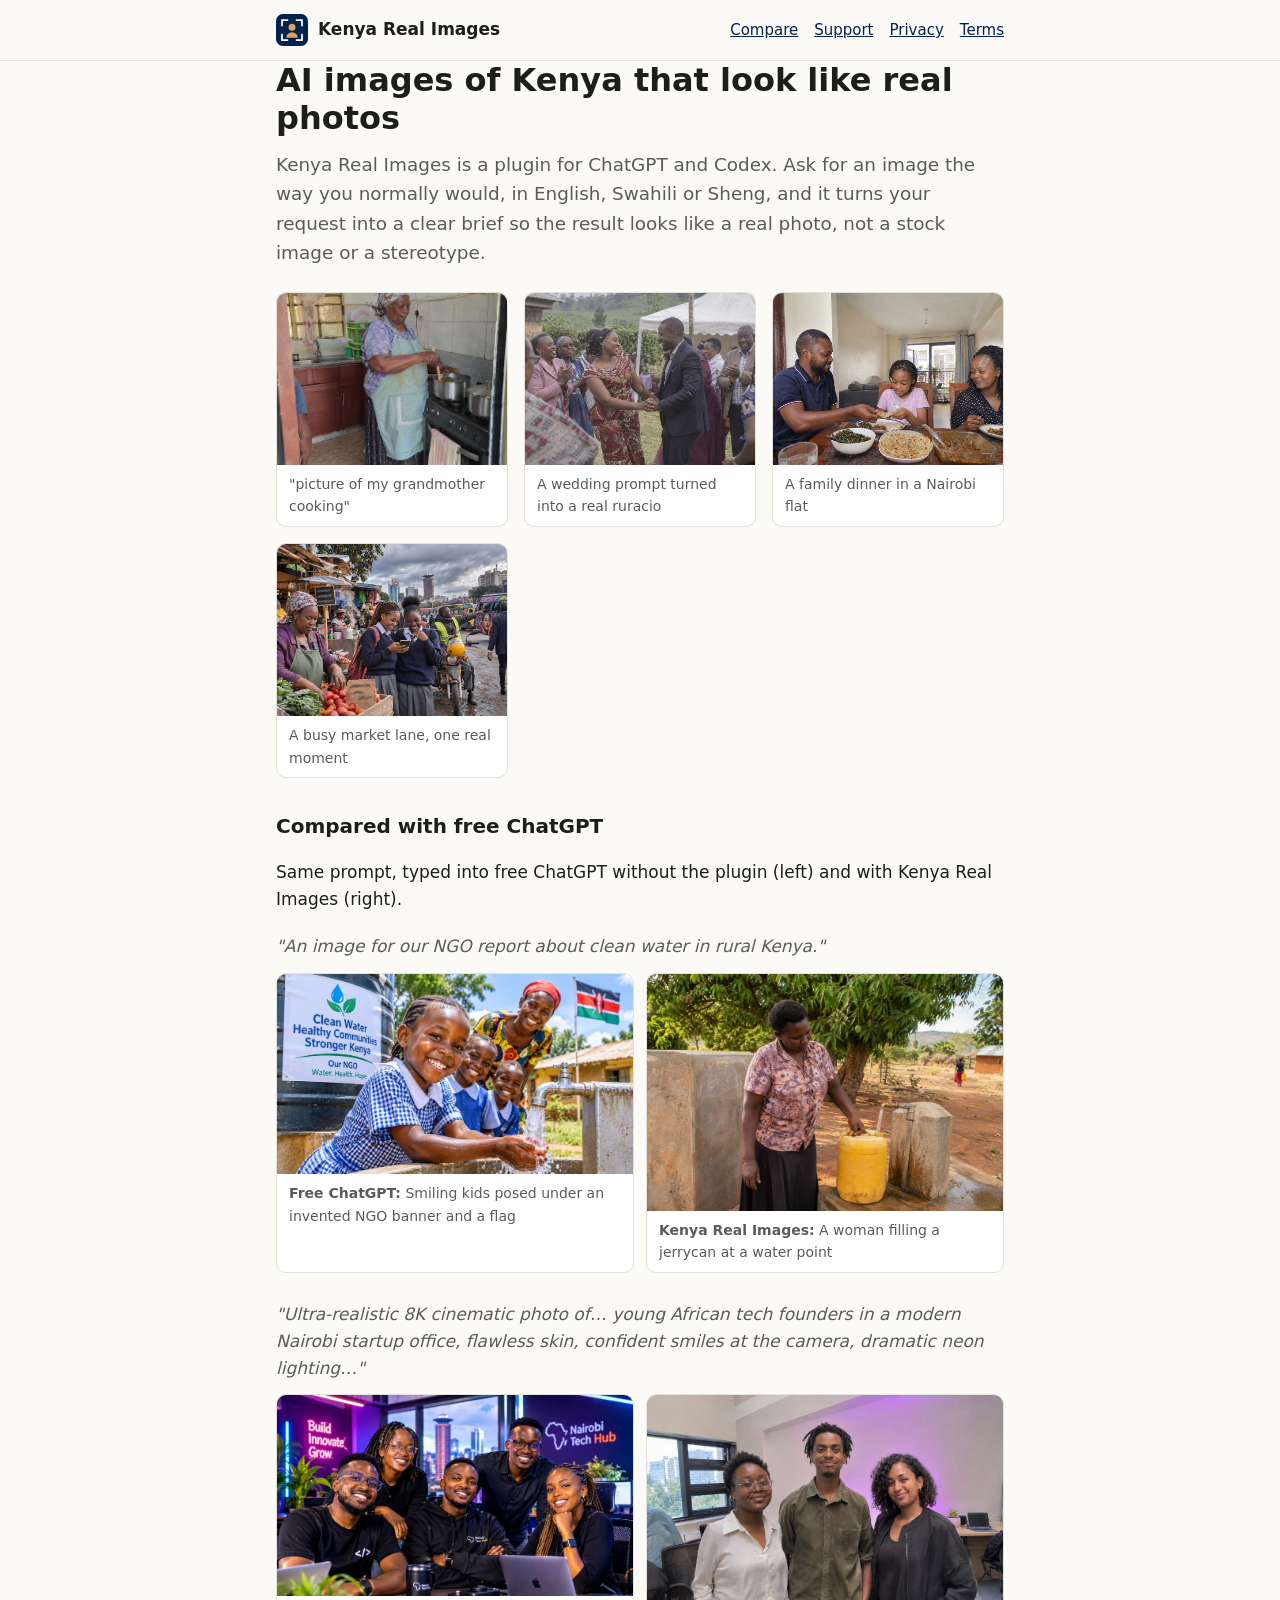
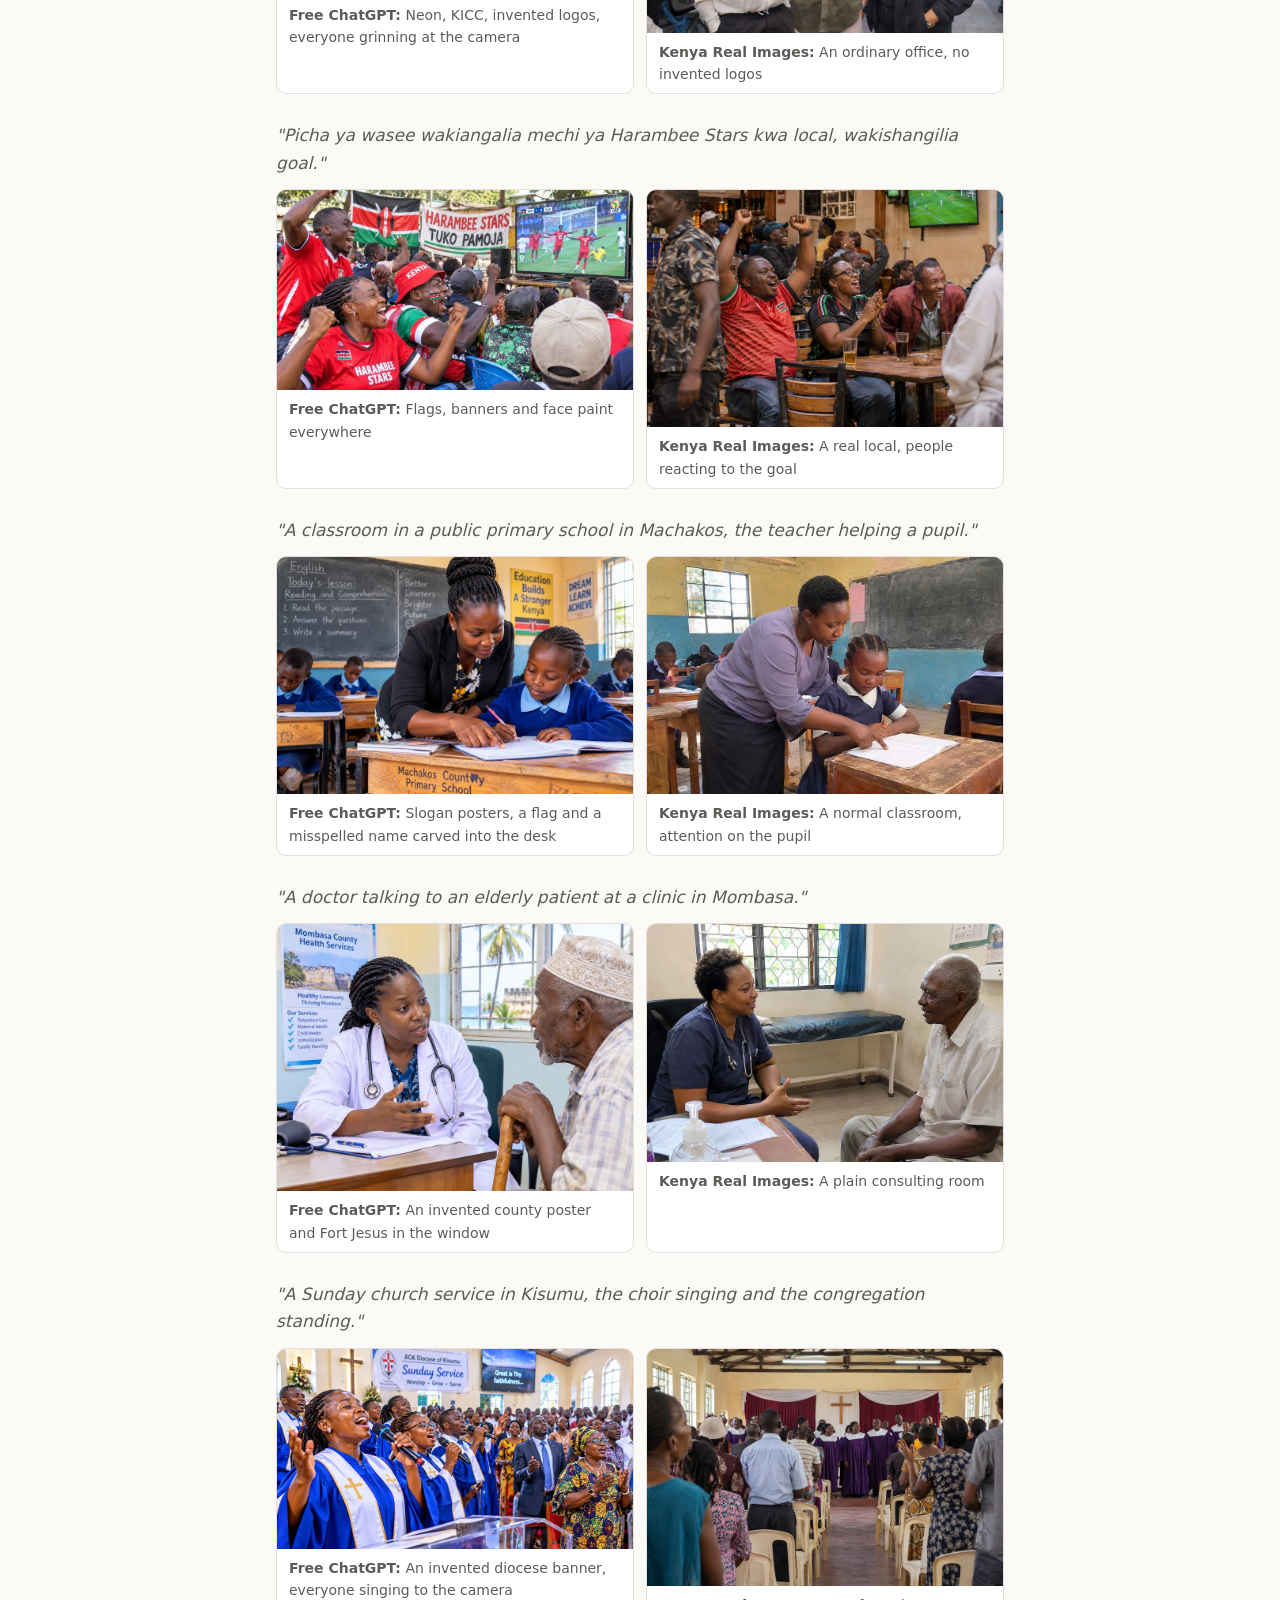
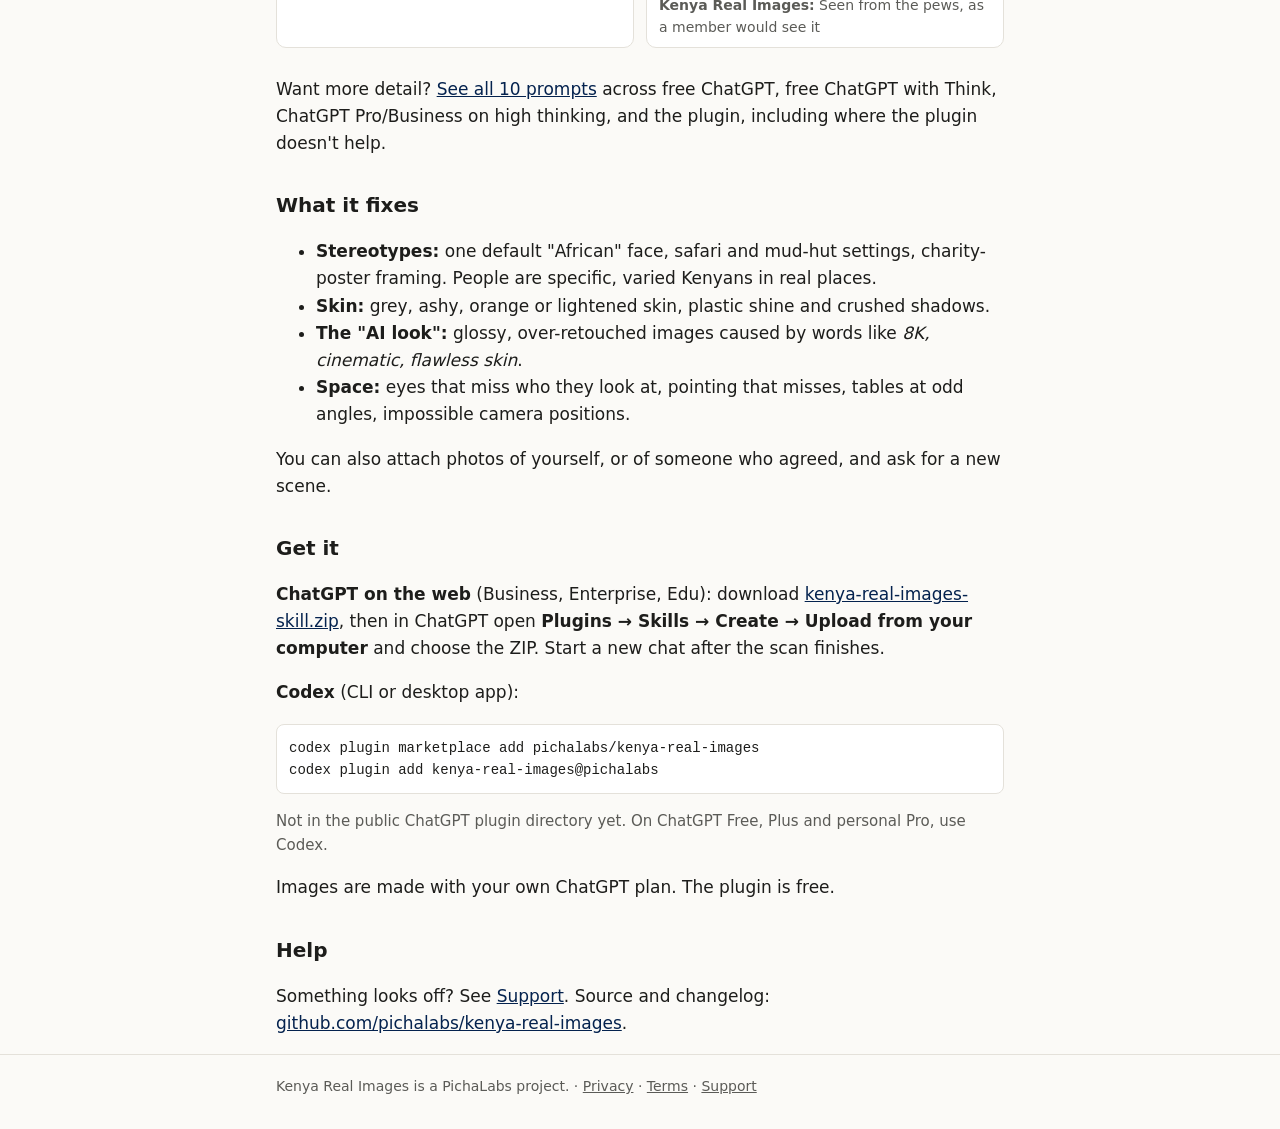
<file: docs/index.html>
<!doctype html>
<html lang="en">
<head>
<meta charset="utf-8">
<meta name="viewport" content="width=device-width, initial-scale=1">
<title>Kenya Real Images</title>
<meta name="description" content="A ChatGPT and Codex plugin that makes AI images of Kenyan people and places look like real photos, not stock images or stereotypes.">
<link rel="icon" href="favicon.png">
<link rel="stylesheet" href="style.css">
</head>
<body>
<header><div class="wrap">
  <a class="brand" href="./"><img src="logo.svg" alt="">Kenya Real Images</a>
  <nav><a href="compare.html">Compare</a><a href="support.html">Support</a><a href="privacy.html">Privacy</a><a href="terms.html">Terms</a></nav>
</div></header>
<main class="wrap">
  <h1>AI images of Kenya that look like real photos</h1>
  <p class="lead">Kenya Real Images is a plugin for ChatGPT and Codex. Ask for an image the way you normally would, in English, Swahili or Sheng, and it turns your request into a clear brief so the result looks like a real photo, not a stock image or a stereotype.</p>

  <div class="grid">
    <figure><img src="images/grandmother.jpg" alt="A grandmother cooking sukuma wiki in her kitchen"><figcaption>"picture of my grandmother cooking"</figcaption></figure>
    <figure><img src="images/ruracio.jpg" alt="A ruracio ceremony in a family compound"><figcaption>A wedding prompt turned into a real ruracio</figcaption></figure>
    <figure><img src="images/family-dinner.jpg" alt="A family dinner in a Nairobi flat"><figcaption>A family dinner in a Nairobi flat</figcaption></figure>
    <figure><img src="images/market.jpg" alt="A busy Nairobi market lane"><figcaption>A busy market lane, one real moment</figcaption></figure>
  </div>

  <h2>Compared with free ChatGPT</h2>
  <p>Same prompt, typed into free ChatGPT without the plugin (left) and with Kenya Real Images (right).</p>
  <div class="pair">
    <p class="prompt">"An image for our NGO report about clean water in rural Kenya."</p>
    <figure><img src="images/compare/05-free.jpg" alt="Free ChatGPT result: Smiling kids posed under an invented NGO banner and a flag" loading="lazy"><figcaption><strong>Free ChatGPT:</strong> Smiling kids posed under an invented NGO banner and a flag</figcaption></figure>
    <figure><img src="images/compare/05-plugin.jpg" alt="Kenya Real Images result: A woman filling a jerrycan at a water point" loading="lazy"><figcaption><strong>Kenya Real Images:</strong> A woman filling a jerrycan at a water point</figcaption></figure>
  </div>
  <div class="pair">
    <p class="prompt">"Ultra-realistic 8K cinematic photo of… young African tech founders in a modern Nairobi startup office, flawless skin, confident smiles at the camera, dramatic neon lighting…"</p>
    <figure><img src="images/compare/07-free.jpg" alt="Free ChatGPT result: Neon, KICC, invented logos, everyone grinning at the camera" loading="lazy"><figcaption><strong>Free ChatGPT:</strong> Neon, KICC, invented logos, everyone grinning at the camera</figcaption></figure>
    <figure><img src="images/compare/07-plugin.jpg" alt="Kenya Real Images result: An ordinary office, no invented logos" loading="lazy"><figcaption><strong>Kenya Real Images:</strong> An ordinary office, no invented logos</figcaption></figure>
  </div>
  <div class="pair">
    <p class="prompt">"Picha ya wasee wakiangalia mechi ya Harambee Stars kwa local, wakishangilia goal."</p>
    <figure><img src="images/compare/08-free.jpg" alt="Free ChatGPT result: Flags, banners and face paint everywhere" loading="lazy"><figcaption><strong>Free ChatGPT:</strong> Flags, banners and face paint everywhere</figcaption></figure>
    <figure><img src="images/compare/08-plugin.jpg" alt="Kenya Real Images result: A real local, people reacting to the goal" loading="lazy"><figcaption><strong>Kenya Real Images:</strong> A real local, people reacting to the goal</figcaption></figure>
  </div>
  <div class="pair">
    <p class="prompt">"A classroom in a public primary school in Machakos, the teacher helping a pupil."</p>
    <figure><img src="images/compare/03-free.jpg" alt="Free ChatGPT result: Slogan posters, a flag and a misspelled name carved into the desk" loading="lazy"><figcaption><strong>Free ChatGPT:</strong> Slogan posters, a flag and a misspelled name carved into the desk</figcaption></figure>
    <figure><img src="images/compare/03-plugin.jpg" alt="Kenya Real Images result: A normal classroom, attention on the pupil" loading="lazy"><figcaption><strong>Kenya Real Images:</strong> A normal classroom, attention on the pupil</figcaption></figure>
  </div>
  <div class="pair">
    <p class="prompt">"A doctor talking to an elderly patient at a clinic in Mombasa."</p>
    <figure><img src="images/compare/10-free.jpg" alt="Free ChatGPT result: An invented county poster and Fort Jesus in the window" loading="lazy"><figcaption><strong>Free ChatGPT:</strong> An invented county poster and Fort Jesus in the window</figcaption></figure>
    <figure><img src="images/compare/10-plugin.jpg" alt="Kenya Real Images result: A plain consulting room" loading="lazy"><figcaption><strong>Kenya Real Images:</strong> A plain consulting room</figcaption></figure>
  </div>
  <div class="pair">
    <p class="prompt">"A Sunday church service in Kisumu, the choir singing and the congregation standing."</p>
    <figure><img src="images/compare/04-free.jpg" alt="Free ChatGPT result: An invented diocese banner, everyone singing to the camera" loading="lazy"><figcaption><strong>Free ChatGPT:</strong> An invented diocese banner, everyone singing to the camera</figcaption></figure>
    <figure><img src="images/compare/04-plugin.jpg" alt="Kenya Real Images result: Seen from the pews, as a member would see it" loading="lazy"><figcaption><strong>Kenya Real Images:</strong> Seen from the pews, as a member would see it</figcaption></figure>
  </div>
  <p>Want more detail? <a href="compare.html">See all 10 prompts</a> across free ChatGPT, free ChatGPT with Think, ChatGPT Pro/Business on high thinking, and the plugin, including where the plugin doesn't help.</p>

  <h2>What it fixes</h2>
  <ul>
    <li><strong>Stereotypes:</strong> one default "African" face, safari and mud-hut settings, charity-poster framing. People are specific, varied Kenyans in real places.</li>
    <li><strong>Skin:</strong> grey, ashy, orange or lightened skin, plastic shine and crushed shadows.</li>
    <li><strong>The "AI look":</strong> glossy, over-retouched images caused by words like <em>8K, cinematic, flawless skin</em>.</li>
    <li><strong>Space:</strong> eyes that miss who they look at, pointing that misses, tables at odd angles, impossible camera positions.</li>
  </ul>
  <p>You can also attach photos of yourself, or of someone who agreed, and ask for a new scene.</p>

  <h2>Get it</h2>
  <p><strong>ChatGPT on the web</strong> (Business, Enterprise, Edu): download <a href="downloads/kenya-real-images-skill.zip">kenya-real-images-skill.zip</a>, then in ChatGPT open <strong>Plugins → Skills → Create → Upload from your computer</strong> and choose the ZIP. Start a new chat after the scan finishes.</p>
  <p><strong>Codex</strong> (CLI or desktop app):</p>
  <pre>codex plugin marketplace add pichalabs/kenya-real-images
codex plugin add kenya-real-images@pichalabs</pre>
  <p class="muted">Not in the public ChatGPT plugin directory yet. On ChatGPT Free, Plus and personal Pro, use Codex.</p>
  <p>Images are made with your own ChatGPT plan. The plugin is free.</p>

  <h2>Help</h2>
  <p>Something looks off? See <a href="support.html">Support</a>. Source and changelog: <a href="https://github.com/pichalabs/kenya-real-images">github.com/pichalabs/kenya-real-images</a>.</p>
</main>
<footer><div class="wrap">Kenya Real Images is a PichaLabs project. &middot; <a href="privacy.html">Privacy</a> &middot; <a href="terms.html">Terms</a> &middot; <a href="support.html">Support</a></div></footer>
</body>
</html>
</file>
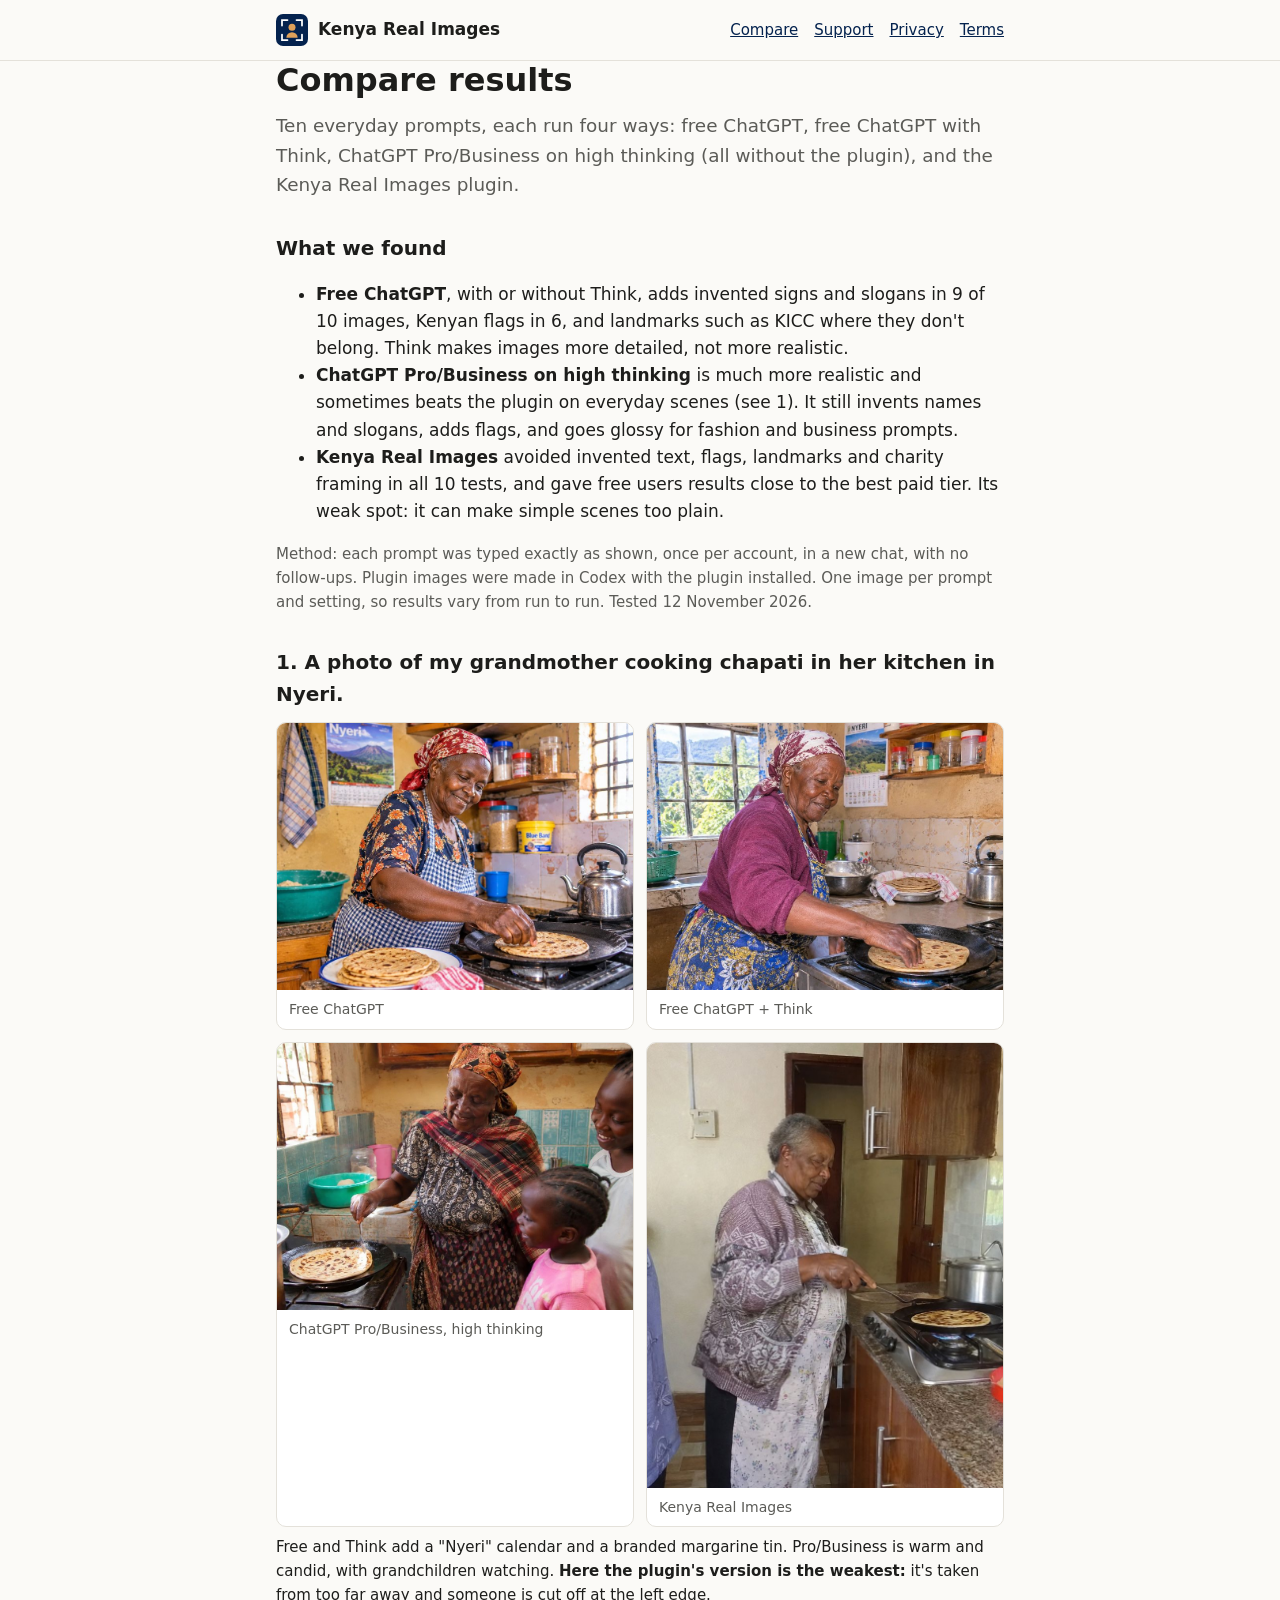
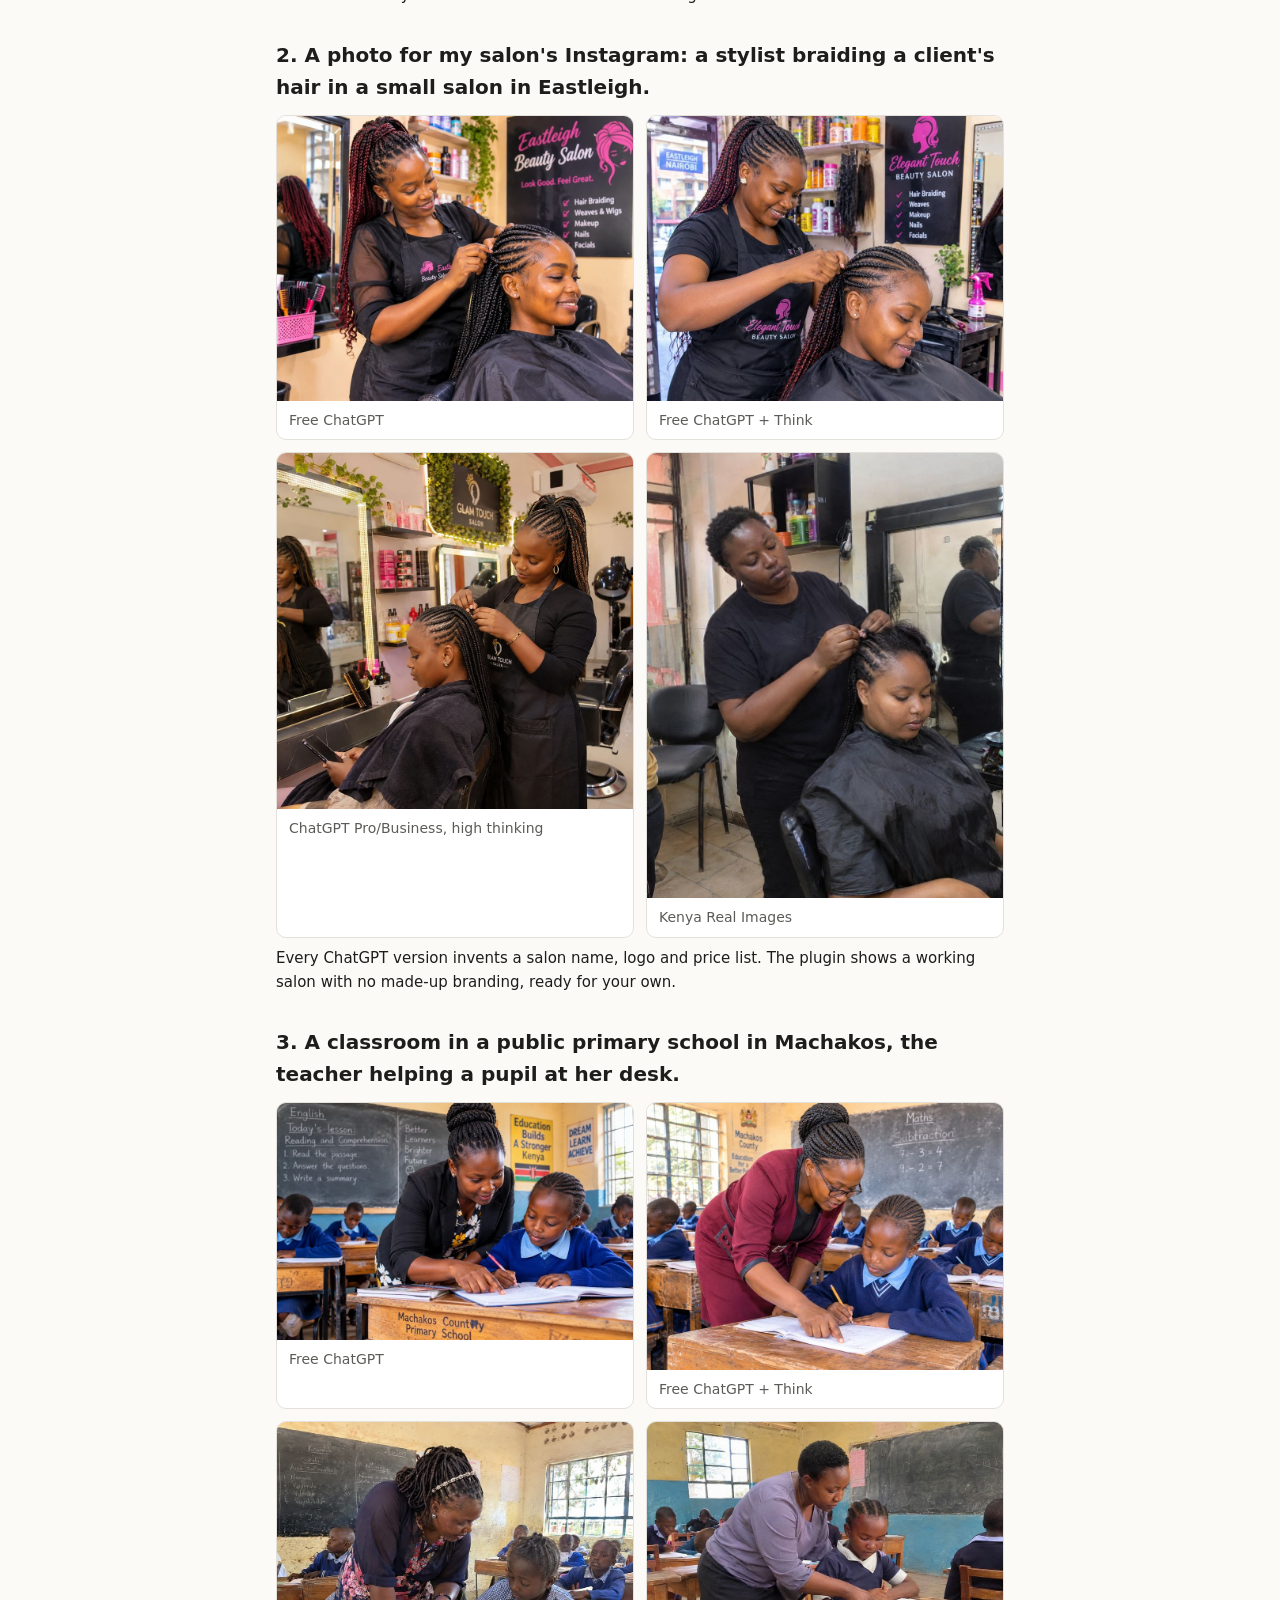
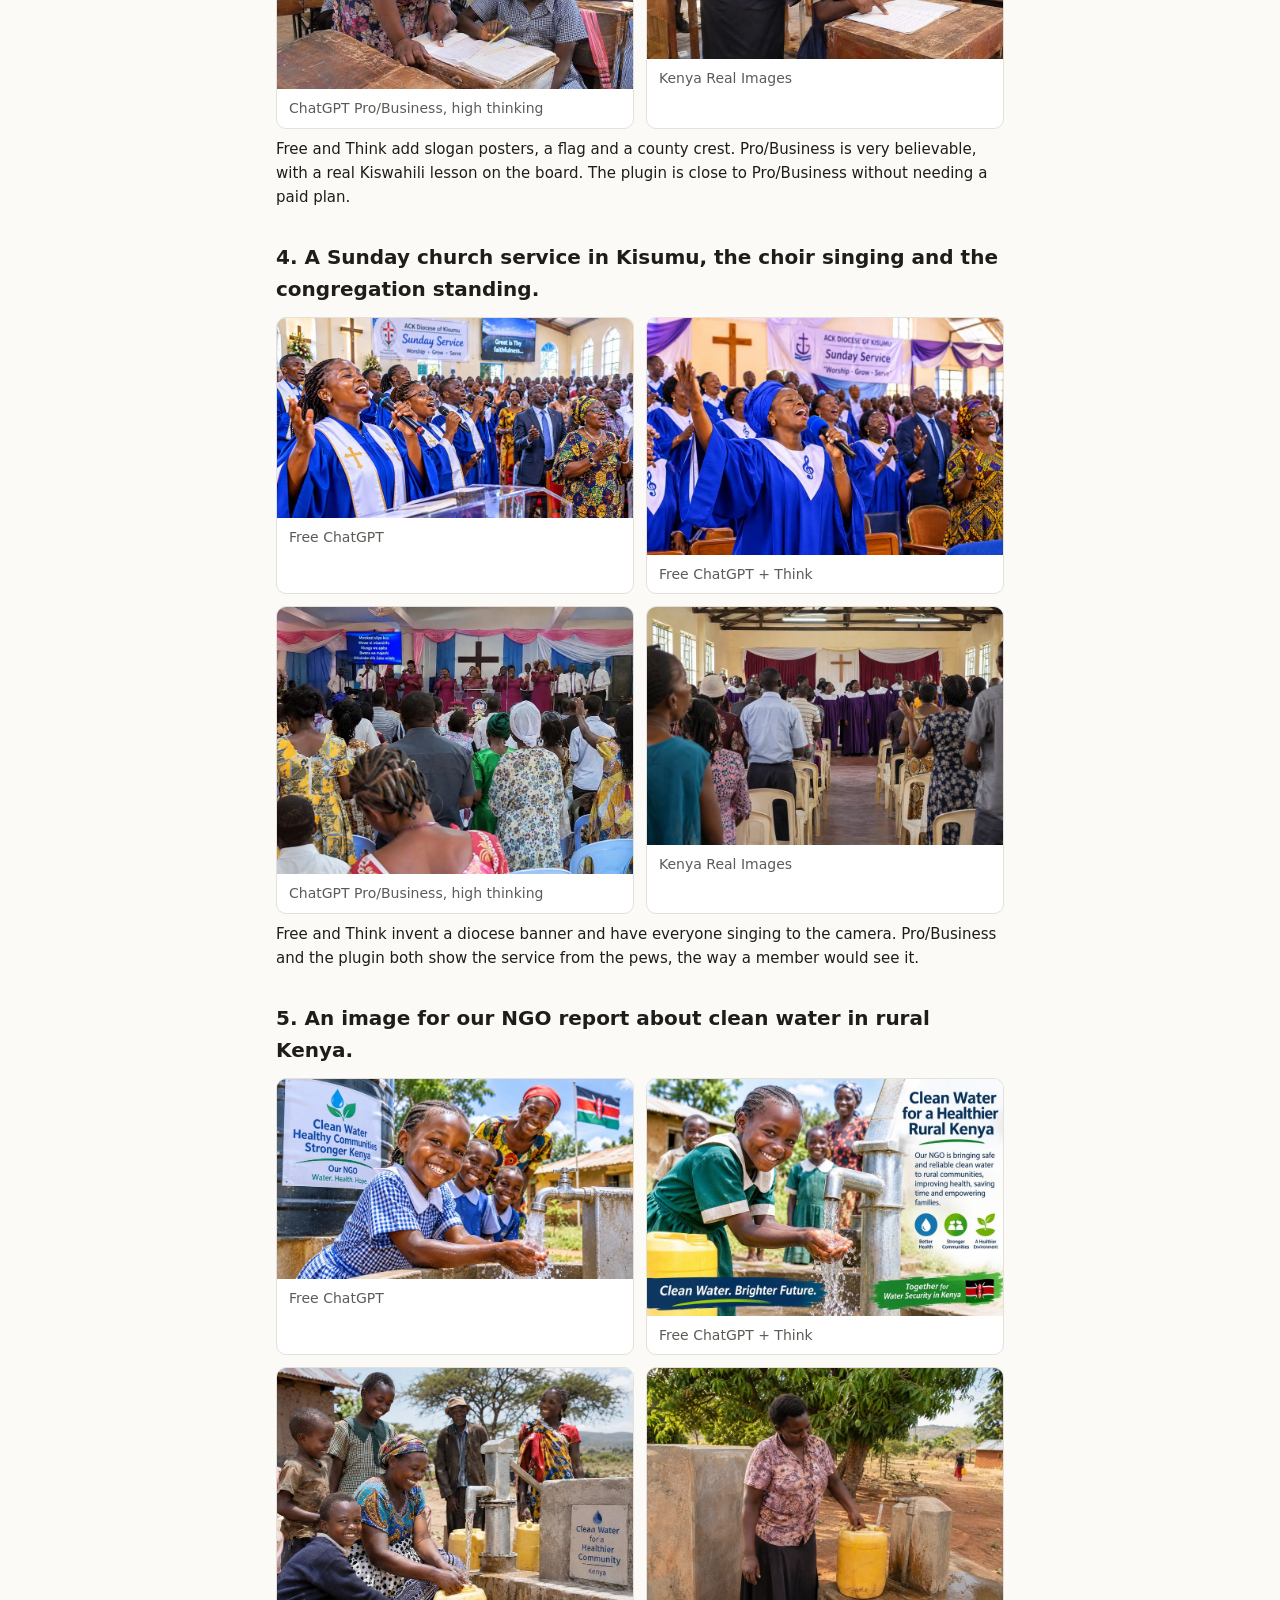
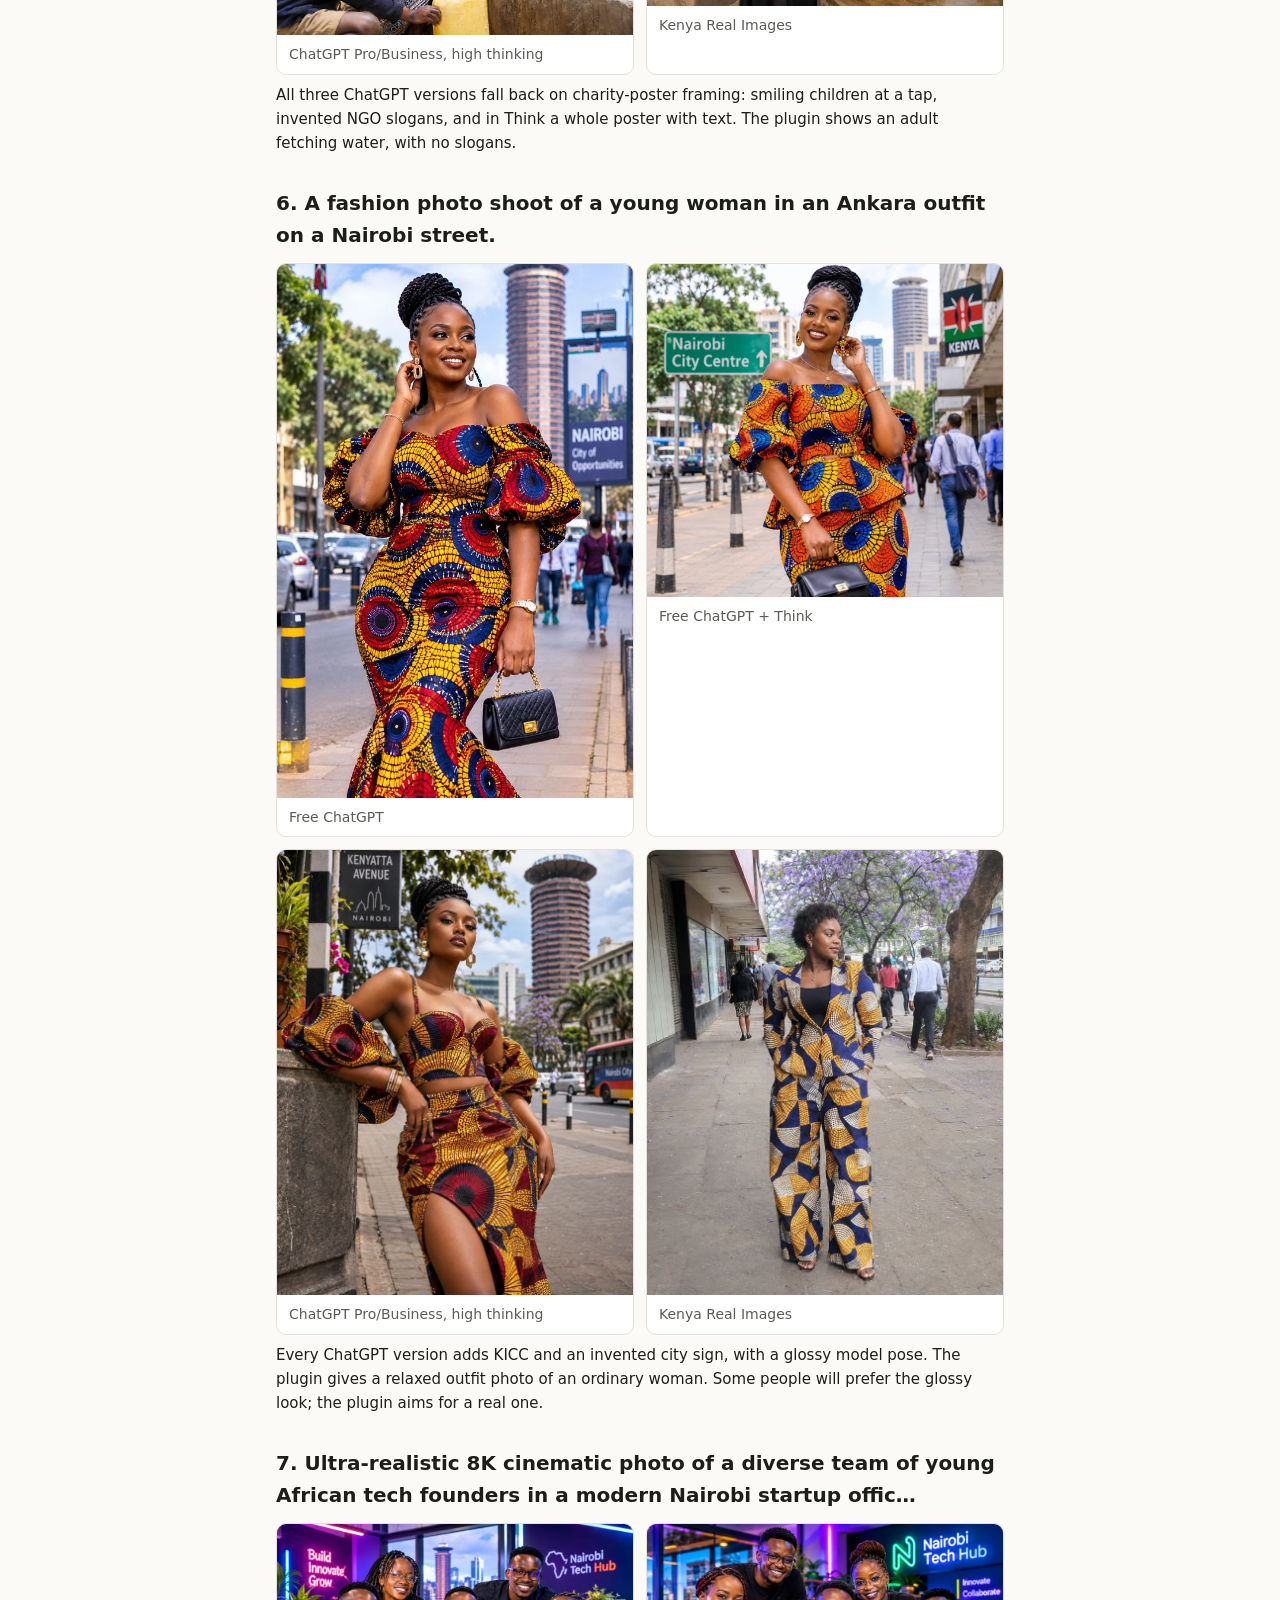
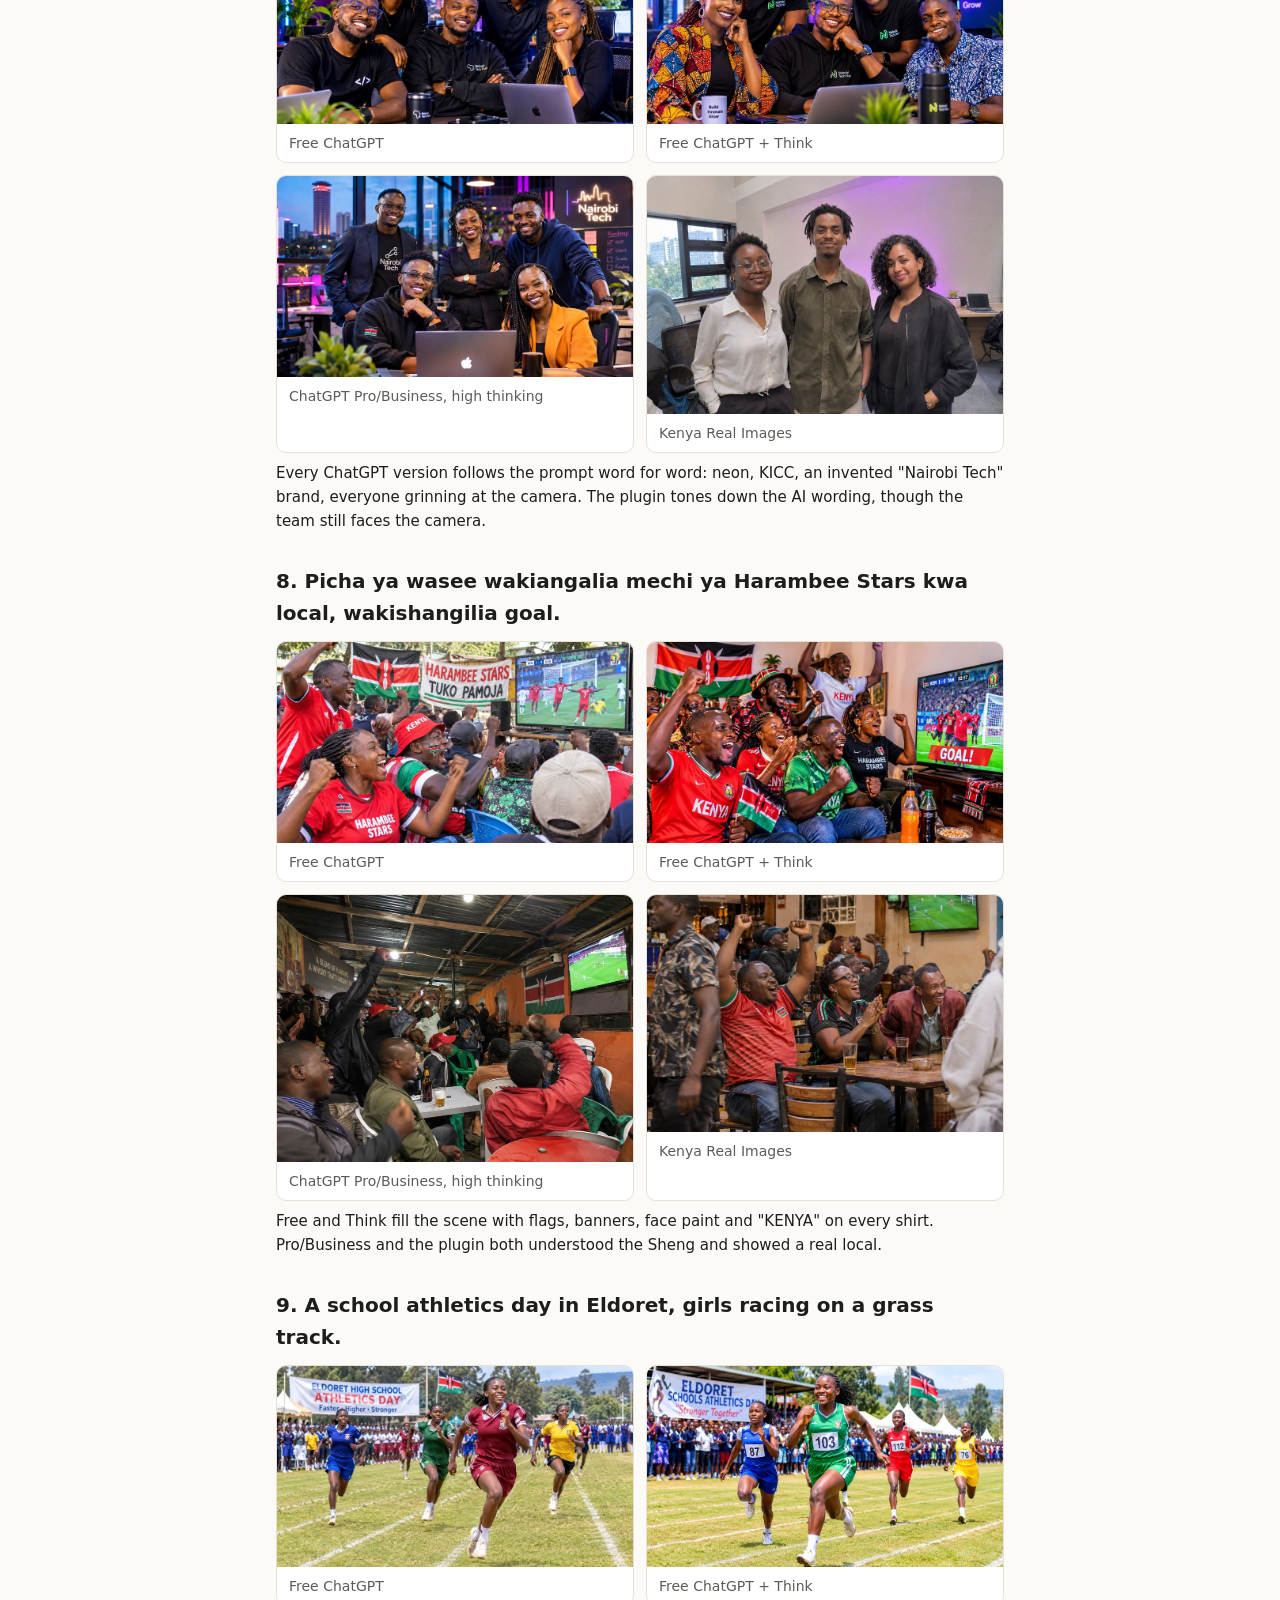
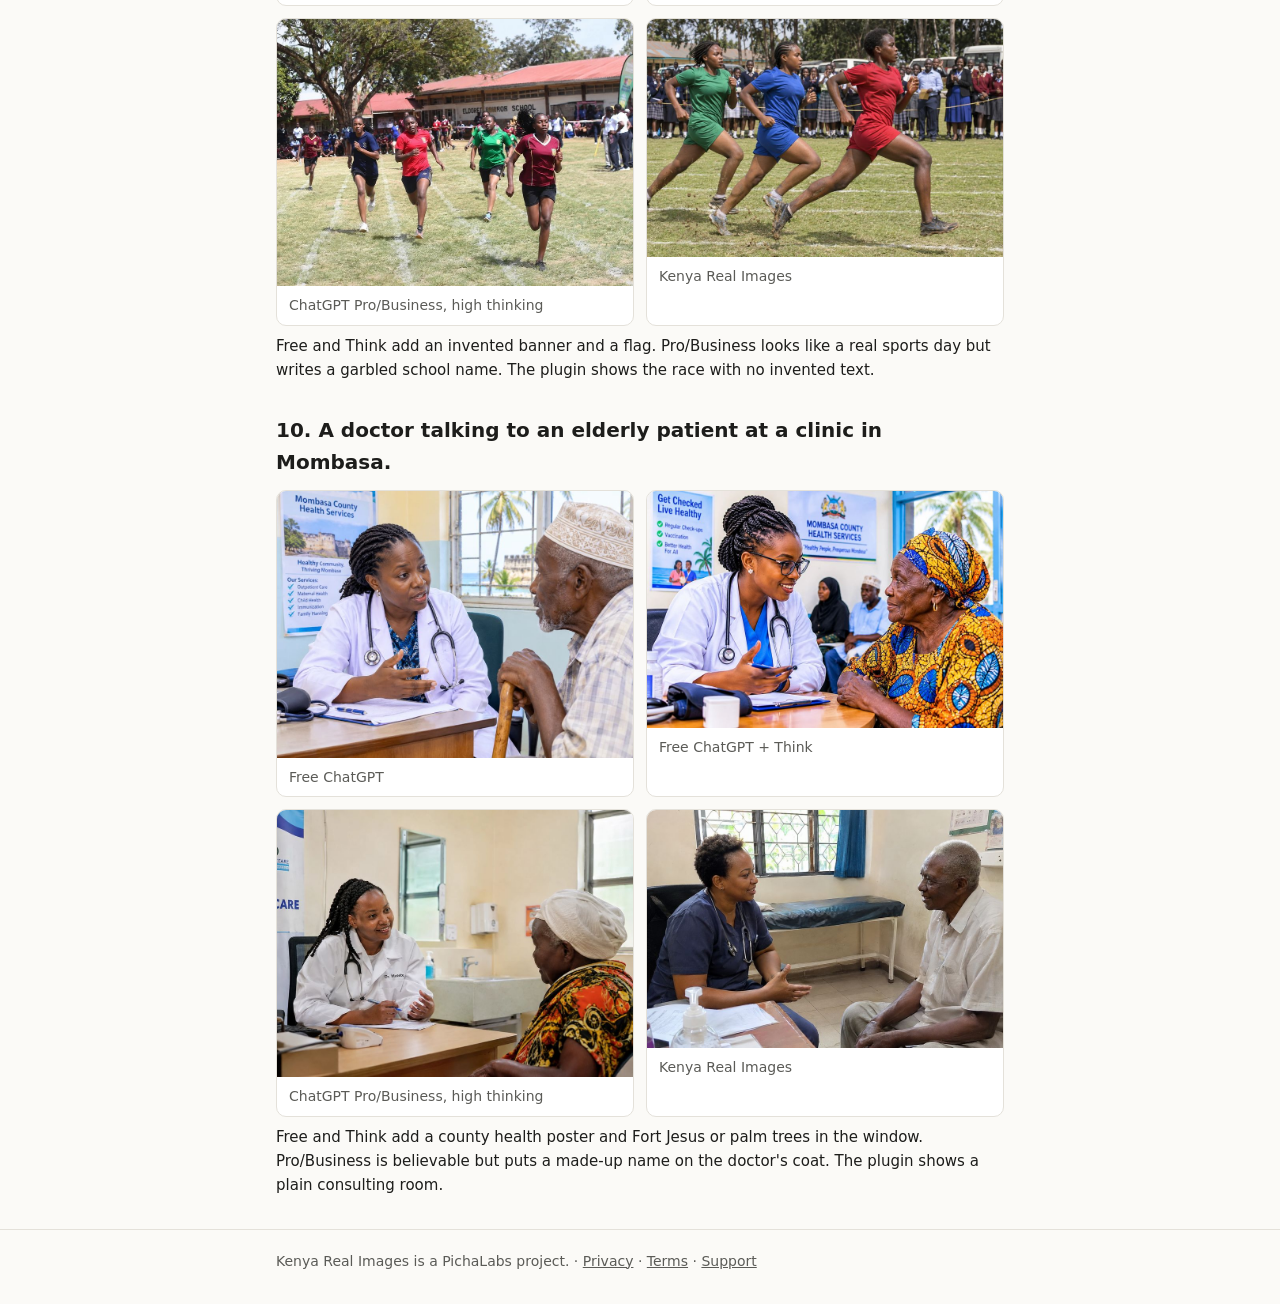
<file: docs/compare.html>
<!doctype html>
<html lang="en">
<head>
<meta charset="utf-8">
<meta name="viewport" content="width=device-width, initial-scale=1">
<title>Compare Results</title>
<meta name="description" content="Ten prompts compared across free ChatGPT, ChatGPT with Think, ChatGPT Pro/Business and the Kenya Real Images plugin.">
<link rel="icon" href="favicon.png">
<link rel="stylesheet" href="style.css">
</head>
<body>
<header><div class="wrap">
  <a class="brand" href="./"><img src="logo.svg" alt="">Kenya Real Images</a>
  <nav><a href="compare.html">Compare</a><a href="support.html">Support</a><a href="privacy.html">Privacy</a><a href="terms.html">Terms</a></nav>
</div></header>
<main class="wrap">
  <h1>Compare results</h1>
  <p class="lead">Ten everyday prompts, each run four ways: free ChatGPT, free ChatGPT with Think, ChatGPT Pro/Business on high thinking (all without the plugin), and the Kenya Real Images plugin.</p>
  <h2>What we found</h2>
  <ul>
    <li><strong>Free ChatGPT</strong>, with or without Think, adds invented signs and slogans in 9 of 10 images, Kenyan flags in 6, and landmarks such as KICC where they don't belong. Think makes images more detailed, not more realistic.</li>
    <li><strong>ChatGPT Pro/Business on high thinking</strong> is much more realistic and sometimes beats the plugin on everyday scenes (see 1). It still invents names and slogans, adds flags, and goes glossy for fashion and business prompts.</li>
    <li><strong>Kenya Real Images</strong> avoided invented text, flags, landmarks and charity framing in all 10 tests, and gave free users results close to the best paid tier. Its weak spot: it can make simple scenes too plain.</li>
  </ul>
  <p class="muted">Method: each prompt was typed exactly as shown, once per account, in a new chat, with no follow-ups. Plugin images were made in Codex with the plugin installed. One image per prompt and setting, so results vary from run to run. Tested 12 November 2026.</p>
  <h2>1. A photo of my grandmother cooking chapati in her kitchen in Nyeri.</h2>
  <div class="quad">
    <figure><img src="images/compare/01-free.jpg" alt="Free ChatGPT result for prompt 1" loading="lazy"><figcaption>Free ChatGPT</figcaption></figure>
    <figure><img src="images/compare/01-think.jpg" alt="Free ChatGPT with Think result for prompt 1" loading="lazy"><figcaption>Free ChatGPT + Think</figcaption></figure>
    <figure><img src="images/compare/01-pro.jpg" alt="ChatGPT Pro/Business high thinking result for prompt 1" loading="lazy"><figcaption>ChatGPT Pro/Business, high thinking</figcaption></figure>
    <figure><img src="images/compare/01-plugin.jpg" alt="Kenya Real Images result for prompt 1" loading="lazy"><figcaption>Kenya Real Images</figcaption></figure>
  </div>
  <p class="note">Free and Think add a "Nyeri" calendar and a branded margarine tin. Pro/Business is warm and candid, with grandchildren watching. <strong>Here the plugin's version is the weakest:</strong> it's taken from too far away and someone is cut off at the left edge.</p>
  <h2>2. A photo for my salon's Instagram: a stylist braiding a client's hair in a small salon in Eastleigh.</h2>
  <div class="quad">
    <figure><img src="images/compare/02-free.jpg" alt="Free ChatGPT result for prompt 2" loading="lazy"><figcaption>Free ChatGPT</figcaption></figure>
    <figure><img src="images/compare/02-think.jpg" alt="Free ChatGPT with Think result for prompt 2" loading="lazy"><figcaption>Free ChatGPT + Think</figcaption></figure>
    <figure><img src="images/compare/02-pro.jpg" alt="ChatGPT Pro/Business high thinking result for prompt 2" loading="lazy"><figcaption>ChatGPT Pro/Business, high thinking</figcaption></figure>
    <figure><img src="images/compare/02-plugin.jpg" alt="Kenya Real Images result for prompt 2" loading="lazy"><figcaption>Kenya Real Images</figcaption></figure>
  </div>
  <p class="note">Every ChatGPT version invents a salon name, logo and price list. The plugin shows a working salon with no made-up branding, ready for your own.</p>
  <h2>3. A classroom in a public primary school in Machakos, the teacher helping a pupil at her desk.</h2>
  <div class="quad">
    <figure><img src="images/compare/03-free.jpg" alt="Free ChatGPT result for prompt 3" loading="lazy"><figcaption>Free ChatGPT</figcaption></figure>
    <figure><img src="images/compare/03-think.jpg" alt="Free ChatGPT with Think result for prompt 3" loading="lazy"><figcaption>Free ChatGPT + Think</figcaption></figure>
    <figure><img src="images/compare/03-pro.jpg" alt="ChatGPT Pro/Business high thinking result for prompt 3" loading="lazy"><figcaption>ChatGPT Pro/Business, high thinking</figcaption></figure>
    <figure><img src="images/compare/03-plugin.jpg" alt="Kenya Real Images result for prompt 3" loading="lazy"><figcaption>Kenya Real Images</figcaption></figure>
  </div>
  <p class="note">Free and Think add slogan posters, a flag and a county crest. Pro/Business is very believable, with a real Kiswahili lesson on the board. The plugin is close to Pro/Business without needing a paid plan.</p>
  <h2>4. A Sunday church service in Kisumu, the choir singing and the congregation standing.</h2>
  <div class="quad">
    <figure><img src="images/compare/04-free.jpg" alt="Free ChatGPT result for prompt 4" loading="lazy"><figcaption>Free ChatGPT</figcaption></figure>
    <figure><img src="images/compare/04-think.jpg" alt="Free ChatGPT with Think result for prompt 4" loading="lazy"><figcaption>Free ChatGPT + Think</figcaption></figure>
    <figure><img src="images/compare/04-pro.jpg" alt="ChatGPT Pro/Business high thinking result for prompt 4" loading="lazy"><figcaption>ChatGPT Pro/Business, high thinking</figcaption></figure>
    <figure><img src="images/compare/04-plugin.jpg" alt="Kenya Real Images result for prompt 4" loading="lazy"><figcaption>Kenya Real Images</figcaption></figure>
  </div>
  <p class="note">Free and Think invent a diocese banner and have everyone singing to the camera. Pro/Business and the plugin both show the service from the pews, the way a member would see it.</p>
  <h2>5. An image for our NGO report about clean water in rural Kenya.</h2>
  <div class="quad">
    <figure><img src="images/compare/05-free.jpg" alt="Free ChatGPT result for prompt 5" loading="lazy"><figcaption>Free ChatGPT</figcaption></figure>
    <figure><img src="images/compare/05-think.jpg" alt="Free ChatGPT with Think result for prompt 5" loading="lazy"><figcaption>Free ChatGPT + Think</figcaption></figure>
    <figure><img src="images/compare/05-pro.jpg" alt="ChatGPT Pro/Business high thinking result for prompt 5" loading="lazy"><figcaption>ChatGPT Pro/Business, high thinking</figcaption></figure>
    <figure><img src="images/compare/05-plugin.jpg" alt="Kenya Real Images result for prompt 5" loading="lazy"><figcaption>Kenya Real Images</figcaption></figure>
  </div>
  <p class="note">All three ChatGPT versions fall back on charity-poster framing: smiling children at a tap, invented NGO slogans, and in Think a whole poster with text. The plugin shows an adult fetching water, with no slogans.</p>
  <h2>6. A fashion photo shoot of a young woman in an Ankara outfit on a Nairobi street.</h2>
  <div class="quad">
    <figure><img src="images/compare/06-free.jpg" alt="Free ChatGPT result for prompt 6" loading="lazy"><figcaption>Free ChatGPT</figcaption></figure>
    <figure><img src="images/compare/06-think.jpg" alt="Free ChatGPT with Think result for prompt 6" loading="lazy"><figcaption>Free ChatGPT + Think</figcaption></figure>
    <figure><img src="images/compare/06-pro.jpg" alt="ChatGPT Pro/Business high thinking result for prompt 6" loading="lazy"><figcaption>ChatGPT Pro/Business, high thinking</figcaption></figure>
    <figure><img src="images/compare/06-plugin.jpg" alt="Kenya Real Images result for prompt 6" loading="lazy"><figcaption>Kenya Real Images</figcaption></figure>
  </div>
  <p class="note">Every ChatGPT version adds KICC and an invented city sign, with a glossy model pose. The plugin gives a relaxed outfit photo of an ordinary woman. Some people will prefer the glossy look; the plugin aims for a real one.</p>
  <h2>7. Ultra-realistic 8K cinematic photo of a diverse team of young African tech founders in a modern Nairobi startup offic…</h2>
  <div class="quad">
    <figure><img src="images/compare/07-free.jpg" alt="Free ChatGPT result for prompt 7" loading="lazy"><figcaption>Free ChatGPT</figcaption></figure>
    <figure><img src="images/compare/07-think.jpg" alt="Free ChatGPT with Think result for prompt 7" loading="lazy"><figcaption>Free ChatGPT + Think</figcaption></figure>
    <figure><img src="images/compare/07-pro.jpg" alt="ChatGPT Pro/Business high thinking result for prompt 7" loading="lazy"><figcaption>ChatGPT Pro/Business, high thinking</figcaption></figure>
    <figure><img src="images/compare/07-plugin.jpg" alt="Kenya Real Images result for prompt 7" loading="lazy"><figcaption>Kenya Real Images</figcaption></figure>
  </div>
  <p class="note">Every ChatGPT version follows the prompt word for word: neon, KICC, an invented "Nairobi Tech" brand, everyone grinning at the camera. The plugin tones down the AI wording, though the team still faces the camera.</p>
  <h2>8. Picha ya wasee wakiangalia mechi ya Harambee Stars kwa local, wakishangilia goal.</h2>
  <div class="quad">
    <figure><img src="images/compare/08-free.jpg" alt="Free ChatGPT result for prompt 8" loading="lazy"><figcaption>Free ChatGPT</figcaption></figure>
    <figure><img src="images/compare/08-think.jpg" alt="Free ChatGPT with Think result for prompt 8" loading="lazy"><figcaption>Free ChatGPT + Think</figcaption></figure>
    <figure><img src="images/compare/08-pro.jpg" alt="ChatGPT Pro/Business high thinking result for prompt 8" loading="lazy"><figcaption>ChatGPT Pro/Business, high thinking</figcaption></figure>
    <figure><img src="images/compare/08-plugin.jpg" alt="Kenya Real Images result for prompt 8" loading="lazy"><figcaption>Kenya Real Images</figcaption></figure>
  </div>
  <p class="note">Free and Think fill the scene with flags, banners, face paint and "KENYA" on every shirt. Pro/Business and the plugin both understood the Sheng and showed a real local.</p>
  <h2>9. A school athletics day in Eldoret, girls racing on a grass track.</h2>
  <div class="quad">
    <figure><img src="images/compare/09-free.jpg" alt="Free ChatGPT result for prompt 9" loading="lazy"><figcaption>Free ChatGPT</figcaption></figure>
    <figure><img src="images/compare/09-think.jpg" alt="Free ChatGPT with Think result for prompt 9" loading="lazy"><figcaption>Free ChatGPT + Think</figcaption></figure>
    <figure><img src="images/compare/09-pro.jpg" alt="ChatGPT Pro/Business high thinking result for prompt 9" loading="lazy"><figcaption>ChatGPT Pro/Business, high thinking</figcaption></figure>
    <figure><img src="images/compare/09-plugin.jpg" alt="Kenya Real Images result for prompt 9" loading="lazy"><figcaption>Kenya Real Images</figcaption></figure>
  </div>
  <p class="note">Free and Think add an invented banner and a flag. Pro/Business looks like a real sports day but writes a garbled school name. The plugin shows the race with no invented text.</p>
  <h2>10. A doctor talking to an elderly patient at a clinic in Mombasa.</h2>
  <div class="quad">
    <figure><img src="images/compare/10-free.jpg" alt="Free ChatGPT result for prompt 10" loading="lazy"><figcaption>Free ChatGPT</figcaption></figure>
    <figure><img src="images/compare/10-think.jpg" alt="Free ChatGPT with Think result for prompt 10" loading="lazy"><figcaption>Free ChatGPT + Think</figcaption></figure>
    <figure><img src="images/compare/10-pro.jpg" alt="ChatGPT Pro/Business high thinking result for prompt 10" loading="lazy"><figcaption>ChatGPT Pro/Business, high thinking</figcaption></figure>
    <figure><img src="images/compare/10-plugin.jpg" alt="Kenya Real Images result for prompt 10" loading="lazy"><figcaption>Kenya Real Images</figcaption></figure>
  </div>
  <p class="note">Free and Think add a county health poster and Fort Jesus or palm trees in the window. Pro/Business is believable but puts a made-up name on the doctor's coat. The plugin shows a plain consulting room.</p>
</main>
<footer><div class="wrap">Kenya Real Images is a PichaLabs project. &middot; <a href="privacy.html">Privacy</a> &middot; <a href="terms.html">Terms</a> &middot; <a href="support.html">Support</a></div></footer>
</body>
</html>
</file>
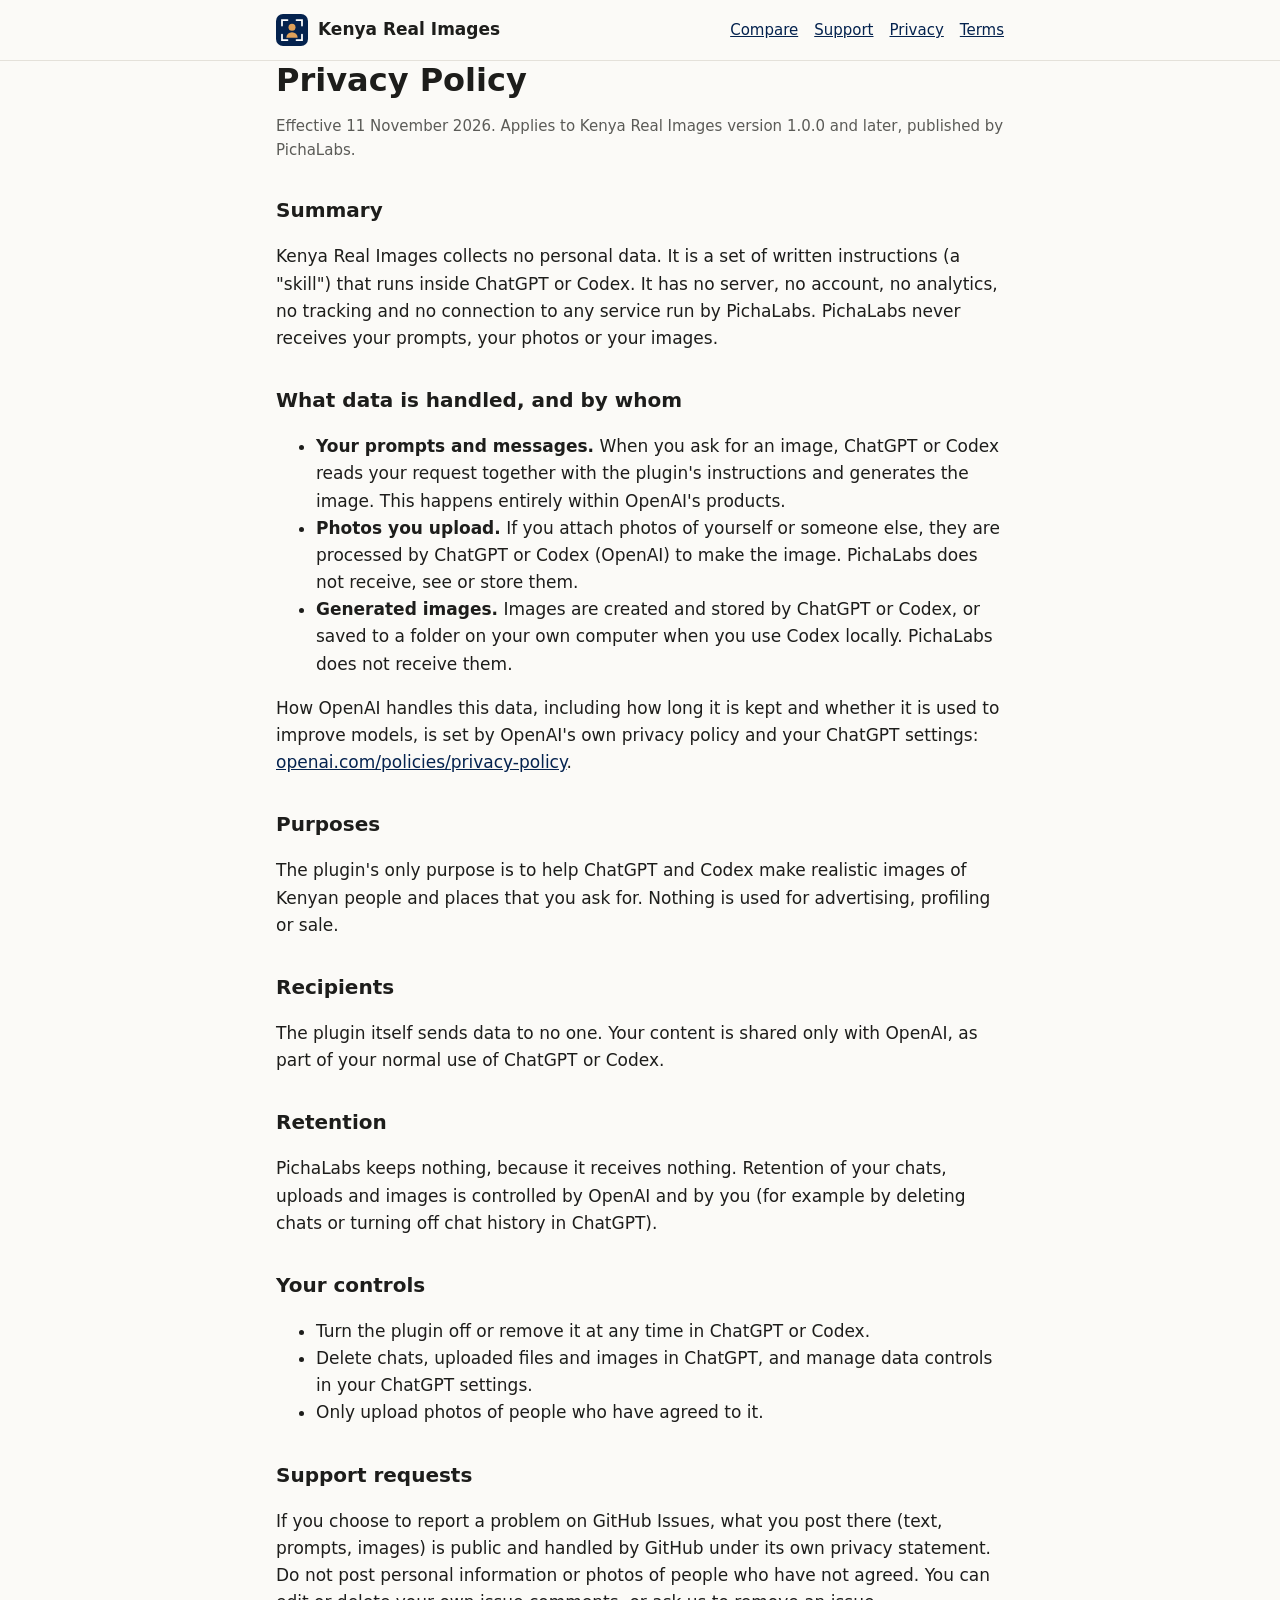
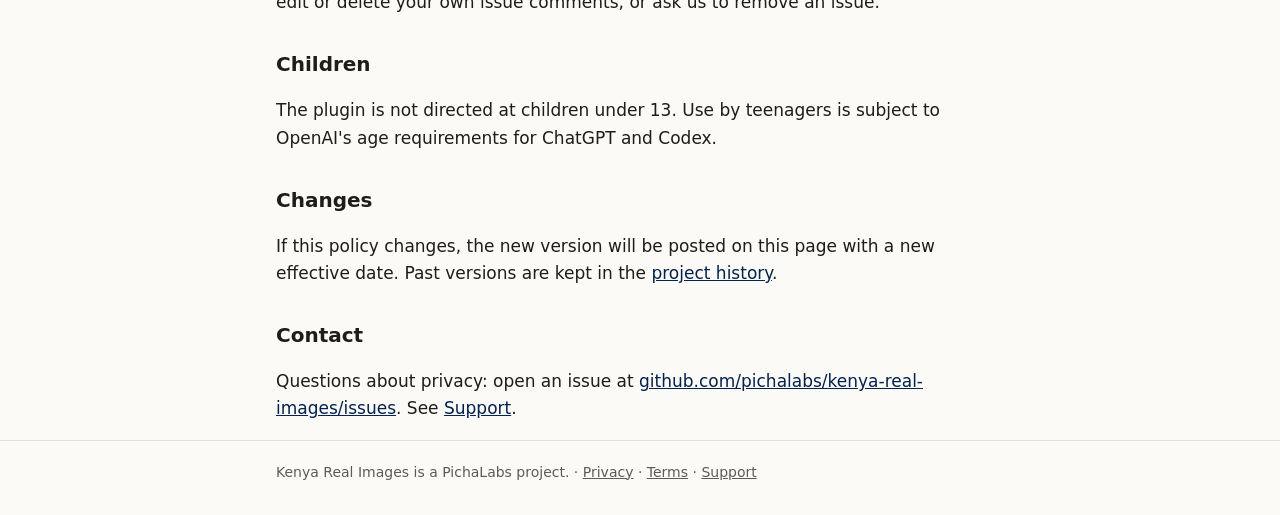
<file: docs/privacy.html>
<!doctype html>
<html lang="en">
<head>
<meta charset="utf-8">
<meta name="viewport" content="width=device-width, initial-scale=1">
<title>Privacy Policy</title>
<meta name="description" content="Privacy policy for the Kenya Real Images plugin.">
<link rel="icon" href="favicon.png">
<link rel="stylesheet" href="style.css">
</head>
<body>
<header><div class="wrap">
  <a class="brand" href="./"><img src="logo.svg" alt="">Kenya Real Images</a>
  <nav><a href="compare.html">Compare</a><a href="support.html">Support</a><a href="privacy.html">Privacy</a><a href="terms.html">Terms</a></nav>
</div></header>
<main class="wrap">
  <h1>Privacy Policy</h1>
  <p class="muted">Effective 11 November 2026. Applies to Kenya Real Images version 1.0.0 and later, published by PichaLabs.</p>

  <h2>Summary</h2>
  <p>Kenya Real Images collects no personal data. It is a set of written instructions (a "skill") that runs inside ChatGPT or Codex. It has no server, no account, no analytics, no tracking and no connection to any service run by PichaLabs. PichaLabs never receives your prompts, your photos or your images.</p>

  <h2>What data is handled, and by whom</h2>
  <ul>
    <li><strong>Your prompts and messages.</strong> When you ask for an image, ChatGPT or Codex reads your request together with the plugin's instructions and generates the image. This happens entirely within OpenAI's products.</li>
    <li><strong>Photos you upload.</strong> If you attach photos of yourself or someone else, they are processed by ChatGPT or Codex (OpenAI) to make the image. PichaLabs does not receive, see or store them.</li>
    <li><strong>Generated images.</strong> Images are created and stored by ChatGPT or Codex, or saved to a folder on your own computer when you use Codex locally. PichaLabs does not receive them.</li>
  </ul>
  <p>How OpenAI handles this data, including how long it is kept and whether it is used to improve models, is set by OpenAI's own privacy policy and your ChatGPT settings: <a href="https://openai.com/policies/privacy-policy/">openai.com/policies/privacy-policy</a>.</p>

  <h2>Purposes</h2>
  <p>The plugin's only purpose is to help ChatGPT and Codex make realistic images of Kenyan people and places that you ask for. Nothing is used for advertising, profiling or sale.</p>

  <h2>Recipients</h2>
  <p>The plugin itself sends data to no one. Your content is shared only with OpenAI, as part of your normal use of ChatGPT or Codex.</p>

  <h2>Retention</h2>
  <p>PichaLabs keeps nothing, because it receives nothing. Retention of your chats, uploads and images is controlled by OpenAI and by you (for example by deleting chats or turning off chat history in ChatGPT).</p>

  <h2>Your controls</h2>
  <ul>
    <li>Turn the plugin off or remove it at any time in ChatGPT or Codex.</li>
    <li>Delete chats, uploaded files and images in ChatGPT, and manage data controls in your ChatGPT settings.</li>
    <li>Only upload photos of people who have agreed to it.</li>
  </ul>

  <h2>Support requests</h2>
  <p>If you choose to report a problem on GitHub Issues, what you post there (text, prompts, images) is public and handled by GitHub under its own privacy statement. Do not post personal information or photos of people who have not agreed. You can edit or delete your own issue comments, or ask us to remove an issue.</p>

  <h2>Children</h2>
  <p>The plugin is not directed at children under 13. Use by teenagers is subject to OpenAI's age requirements for ChatGPT and Codex.</p>

  <h2>Changes</h2>
  <p>If this policy changes, the new version will be posted on this page with a new effective date. Past versions are kept in the <a href="https://github.com/pichalabs/kenya-real-images/commits/main/docs/privacy.html">project history</a>.</p>

  <h2>Contact</h2>
  <p>Questions about privacy: open an issue at <a href="https://github.com/pichalabs/kenya-real-images/issues">github.com/pichalabs/kenya-real-images/issues</a>. See <a href="support.html">Support</a>.</p>
</main>
<footer><div class="wrap">Kenya Real Images is a PichaLabs project. &middot; <a href="privacy.html">Privacy</a> &middot; <a href="terms.html">Terms</a> &middot; <a href="support.html">Support</a></div></footer>
</body>
</html>
</file>
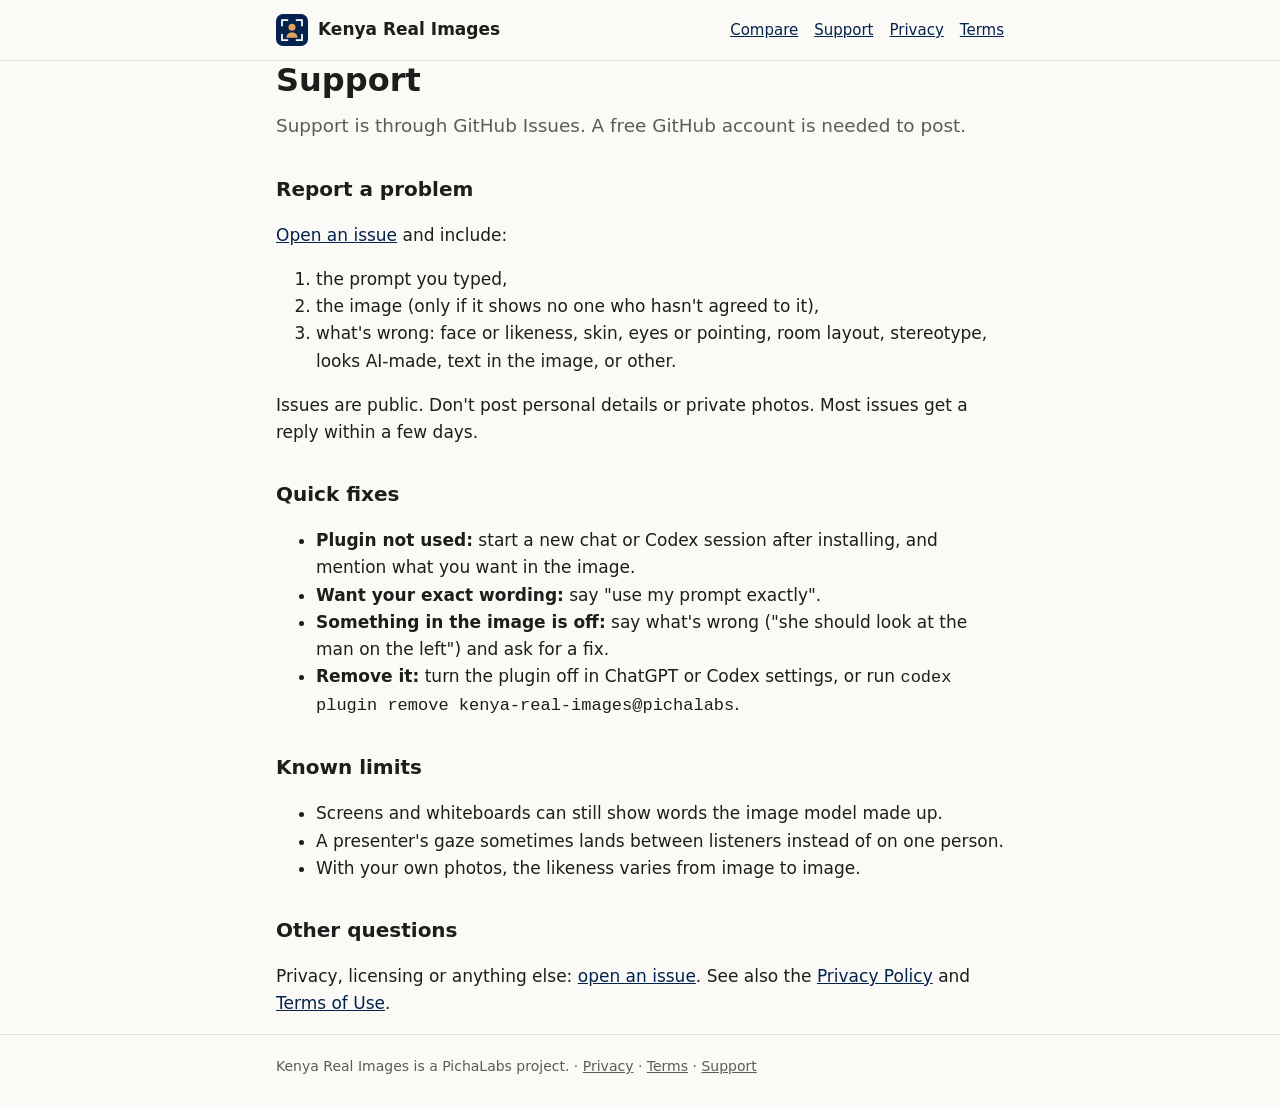
<file: docs/support.html>
<!doctype html>
<html lang="en">
<head>
<meta charset="utf-8">
<meta name="viewport" content="width=device-width, initial-scale=1">
<title>Support</title>
<meta name="description" content="Get help with the Kenya Real Images plugin.">
<link rel="icon" href="favicon.png">
<link rel="stylesheet" href="style.css">
</head>
<body>
<header><div class="wrap">
  <a class="brand" href="./"><img src="logo.svg" alt="">Kenya Real Images</a>
  <nav><a href="compare.html">Compare</a><a href="support.html">Support</a><a href="privacy.html">Privacy</a><a href="terms.html">Terms</a></nav>
</div></header>
<main class="wrap">
  <h1>Support</h1>
  <p class="lead">Support is through GitHub Issues. A free GitHub account is needed to post.</p>

  <h2>Report a problem</h2>
  <p><a href="https://github.com/pichalabs/kenya-real-images/issues/new/choose">Open an issue</a> and include:</p>
  <ol>
    <li>the prompt you typed,</li>
    <li>the image (only if it shows no one who hasn't agreed to it),</li>
    <li>what's wrong: face or likeness, skin, eyes or pointing, room layout, stereotype, looks AI-made, text in the image, or other.</li>
  </ol>
  <p>Issues are public. Don't post personal details or private photos. Most issues get a reply within a few days.</p>

  <h2>Quick fixes</h2>
  <ul>
    <li><strong>Plugin not used:</strong> start a new chat or Codex session after installing, and mention what you want in the image.</li>
    <li><strong>Want your exact wording:</strong> say "use my prompt exactly".</li>
    <li><strong>Something in the image is off:</strong> say what's wrong ("she should look at the man on the left") and ask for a fix.</li>
    <li><strong>Remove it:</strong> turn the plugin off in ChatGPT or Codex settings, or run <code>codex plugin remove kenya-real-images@pichalabs</code>.</li>
  </ul>

  <h2>Known limits</h2>
  <ul>
    <li>Screens and whiteboards can still show words the image model made up.</li>
    <li>A presenter's gaze sometimes lands between listeners instead of on one person.</li>
    <li>With your own photos, the likeness varies from image to image.</li>
  </ul>

  <h2>Other questions</h2>
  <p>Privacy, licensing or anything else: <a href="https://github.com/pichalabs/kenya-real-images/issues">open an issue</a>. See also the <a href="privacy.html">Privacy Policy</a> and <a href="terms.html">Terms of Use</a>.</p>
</main>
<footer><div class="wrap">Kenya Real Images is a PichaLabs project. &middot; <a href="privacy.html">Privacy</a> &middot; <a href="terms.html">Terms</a> &middot; <a href="support.html">Support</a></div></footer>
</body>
</html>
</file>
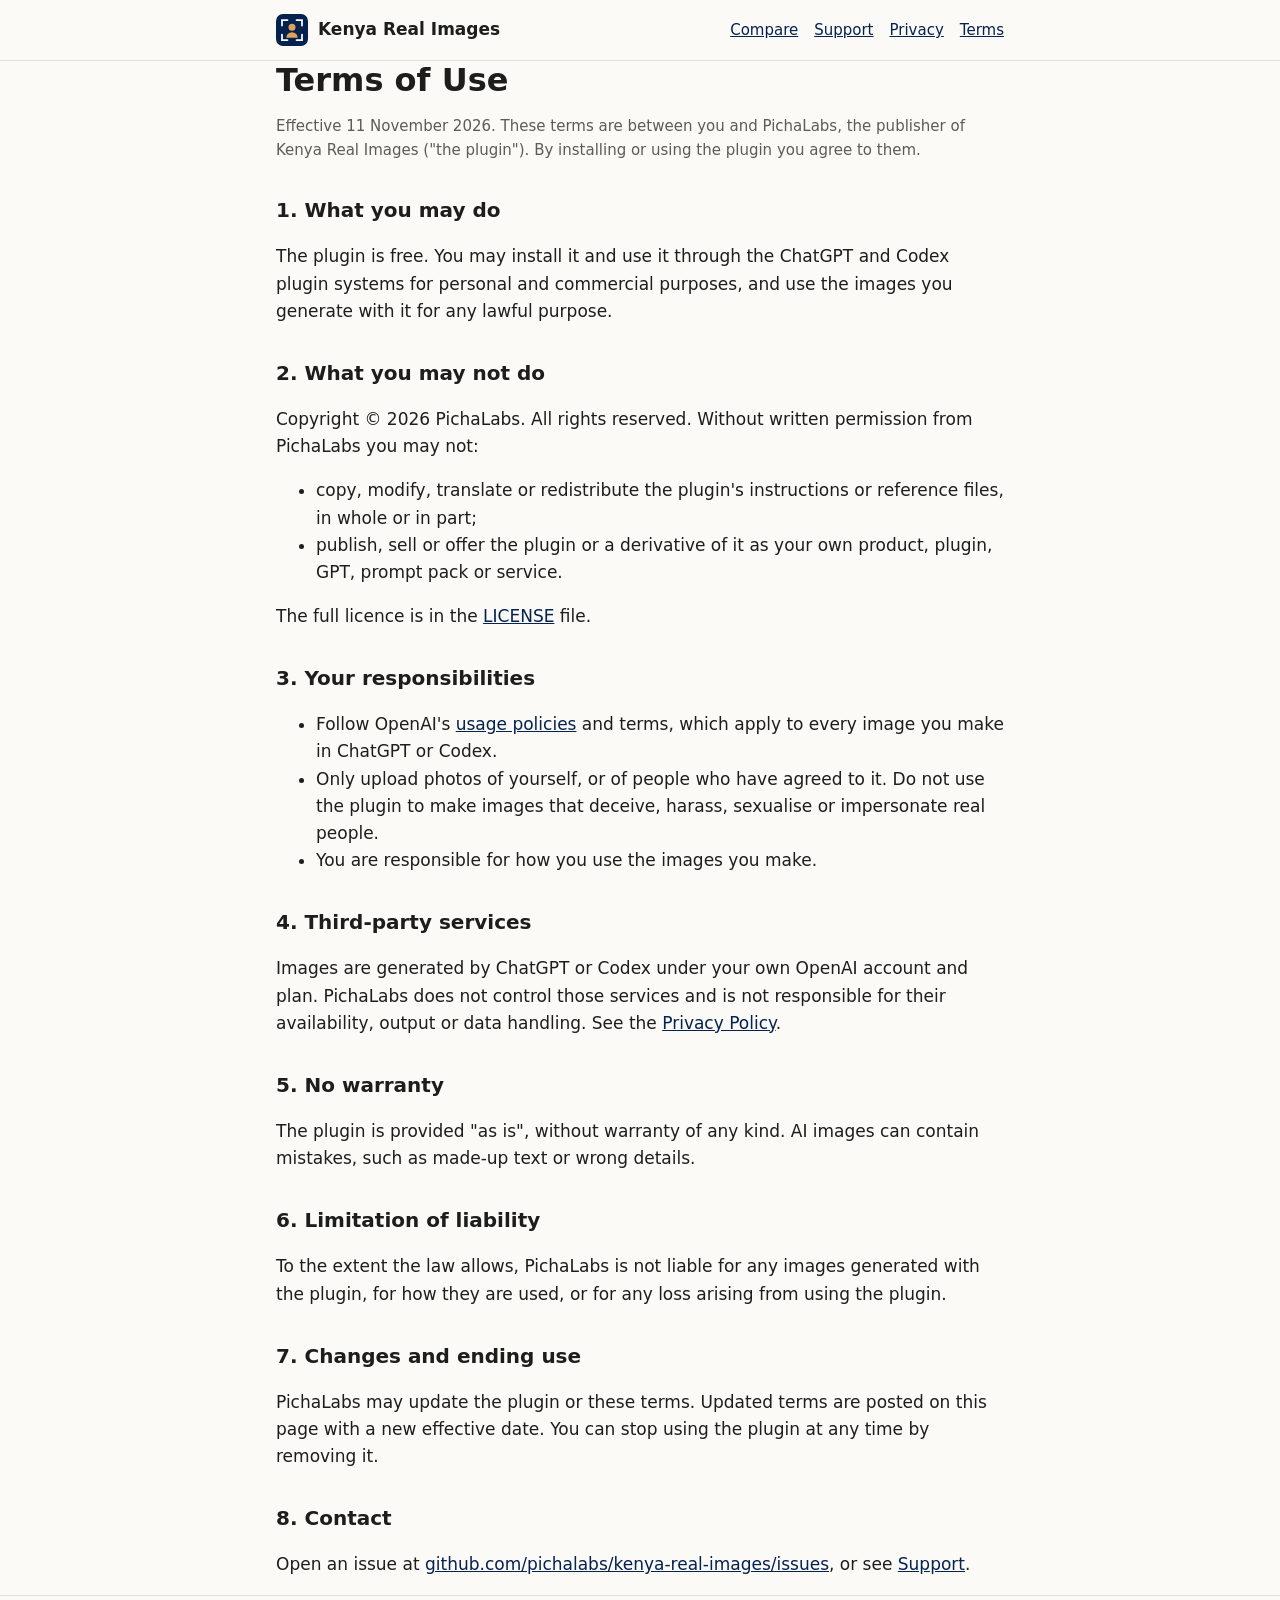
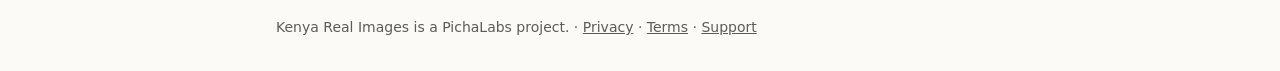
<file: docs/terms.html>
<!doctype html>
<html lang="en">
<head>
<meta charset="utf-8">
<meta name="viewport" content="width=device-width, initial-scale=1">
<title>Terms of Use</title>
<meta name="description" content="Terms of use for the Kenya Real Images plugin.">
<link rel="icon" href="favicon.png">
<link rel="stylesheet" href="style.css">
</head>
<body>
<header><div class="wrap">
  <a class="brand" href="./"><img src="logo.svg" alt="">Kenya Real Images</a>
  <nav><a href="compare.html">Compare</a><a href="support.html">Support</a><a href="privacy.html">Privacy</a><a href="terms.html">Terms</a></nav>
</div></header>
<main class="wrap">
  <h1>Terms of Use</h1>
  <p class="muted">Effective 11 November 2026. These terms are between you and PichaLabs, the publisher of Kenya Real Images ("the plugin"). By installing or using the plugin you agree to them.</p>

  <h2>1. What you may do</h2>
  <p>The plugin is free. You may install it and use it through the ChatGPT and Codex plugin systems for personal and commercial purposes, and use the images you generate with it for any lawful purpose.</p>

  <h2>2. What you may not do</h2>
  <p>Copyright &copy; 2026 PichaLabs. All rights reserved. Without written permission from PichaLabs you may not:</p>
  <ul>
    <li>copy, modify, translate or redistribute the plugin's instructions or reference files, in whole or in part;</li>
    <li>publish, sell or offer the plugin or a derivative of it as your own product, plugin, GPT, prompt pack or service.</li>
  </ul>
  <p>The full licence is in the <a href="https://github.com/pichalabs/kenya-real-images/blob/main/LICENSE">LICENSE</a> file.</p>

  <h2>3. Your responsibilities</h2>
  <ul>
    <li>Follow OpenAI's <a href="https://openai.com/policies/usage-policies/">usage policies</a> and terms, which apply to every image you make in ChatGPT or Codex.</li>
    <li>Only upload photos of yourself, or of people who have agreed to it. Do not use the plugin to make images that deceive, harass, sexualise or impersonate real people.</li>
    <li>You are responsible for how you use the images you make.</li>
  </ul>

  <h2>4. Third-party services</h2>
  <p>Images are generated by ChatGPT or Codex under your own OpenAI account and plan. PichaLabs does not control those services and is not responsible for their availability, output or data handling. See the <a href="privacy.html">Privacy Policy</a>.</p>

  <h2>5. No warranty</h2>
  <p>The plugin is provided "as is", without warranty of any kind. AI images can contain mistakes, such as made-up text or wrong details.</p>

  <h2>6. Limitation of liability</h2>
  <p>To the extent the law allows, PichaLabs is not liable for any images generated with the plugin, for how they are used, or for any loss arising from using the plugin.</p>

  <h2>7. Changes and ending use</h2>
  <p>PichaLabs may update the plugin or these terms. Updated terms are posted on this page with a new effective date. You can stop using the plugin at any time by removing it.</p>

  <h2>8. Contact</h2>
  <p>Open an issue at <a href="https://github.com/pichalabs/kenya-real-images/issues">github.com/pichalabs/kenya-real-images/issues</a>, or see <a href="support.html">Support</a>.</p>
</main>
<footer><div class="wrap">Kenya Real Images is a PichaLabs project. &middot; <a href="privacy.html">Privacy</a> &middot; <a href="terms.html">Terms</a> &middot; <a href="support.html">Support</a></div></footer>
</body>
</html>
</file>
<file: docs/style.css>
:root {
  --bg: #fbfaf7;
  --fg: #1d1d1b;
  --muted: #5b5b57;
  --line: #e4e1da;
  --brand: #04224e;
  --accent: #b9732c;
  --card: #ffffff;
}
@media (prefers-color-scheme: dark) {
  :root {
    --bg: #11151c;
    --fg: #ecebe7;
    --muted: #a7a6a0;
    --line: #2a3140;
    --brand: #9fbfff;
    --accent: #e0a15a;
    --card: #171c25;
  }
}
* { box-sizing: border-box; }
body {
  margin: 0;
  background: var(--bg);
  color: var(--fg);
  font: 17px/1.6 system-ui, -apple-system, "Segoe UI", Roboto, sans-serif;
}
.wrap { max-width: 760px; margin: 0 auto; padding: 0 16px; }
header { border-bottom: 1px solid var(--line); }
header .wrap { display: flex; align-items: center; gap: 12px; flex-wrap: wrap; padding: 14px 16px; }
header a.brand { display: flex; align-items: center; gap: 10px; color: var(--fg); text-decoration: none; font-weight: 650; }
header img { width: 32px; height: 32px; }
nav { margin-left: auto; display: flex; gap: 16px; flex-wrap: wrap; font-size: 15px; }
a { color: var(--brand); }
main { padding: 32px 0 48px; }
h1 { font-size: 2rem; line-height: 1.2; margin: 0 0 12px; }
h2 { font-size: 1.25rem; margin: 32px 0 8px; }
p.lead { font-size: 1.15rem; color: var(--muted); margin-top: 0; }
.muted { color: var(--muted); font-size: 15px; }
.grid { display: grid; grid-template-columns: repeat(auto-fit, minmax(220px, 1fr)); gap: 16px; margin: 24px 0; }
figure { margin: 0; background: var(--card); border: 1px solid var(--line); border-radius: 10px; overflow: hidden; }
figure img { width: 100%; display: block; aspect-ratio: 4 / 3; object-fit: cover; }
figcaption { padding: 8px 12px; font-size: 14px; color: var(--muted); }
pre { background: var(--card); border: 1px solid var(--line); border-radius: 8px; padding: 12px; overflow-x: auto; font-size: 14px; }
footer { border-top: 1px solid var(--line); padding: 20px 0 32px; font-size: 14px; color: var(--muted); }
footer a { color: var(--muted); }
.pair { display: grid; grid-template-columns: 1fr 1fr; gap: 12px; margin: 20px 0 28px; }
.pair .prompt { grid-column: 1 / -1; margin: 0; font-style: italic; color: var(--muted); }
.pair figure img { aspect-ratio: auto; object-fit: contain; }
@media (max-width: 560px) { .pair { grid-template-columns: 1fr; } }
.quad { display: grid; grid-template-columns: 1fr 1fr; gap: 12px; margin: 12px 0 8px; }
.quad figure img { aspect-ratio: auto; object-fit: contain; }
.note { font-size: 15px; margin: 0 0 32px; }
</file>
